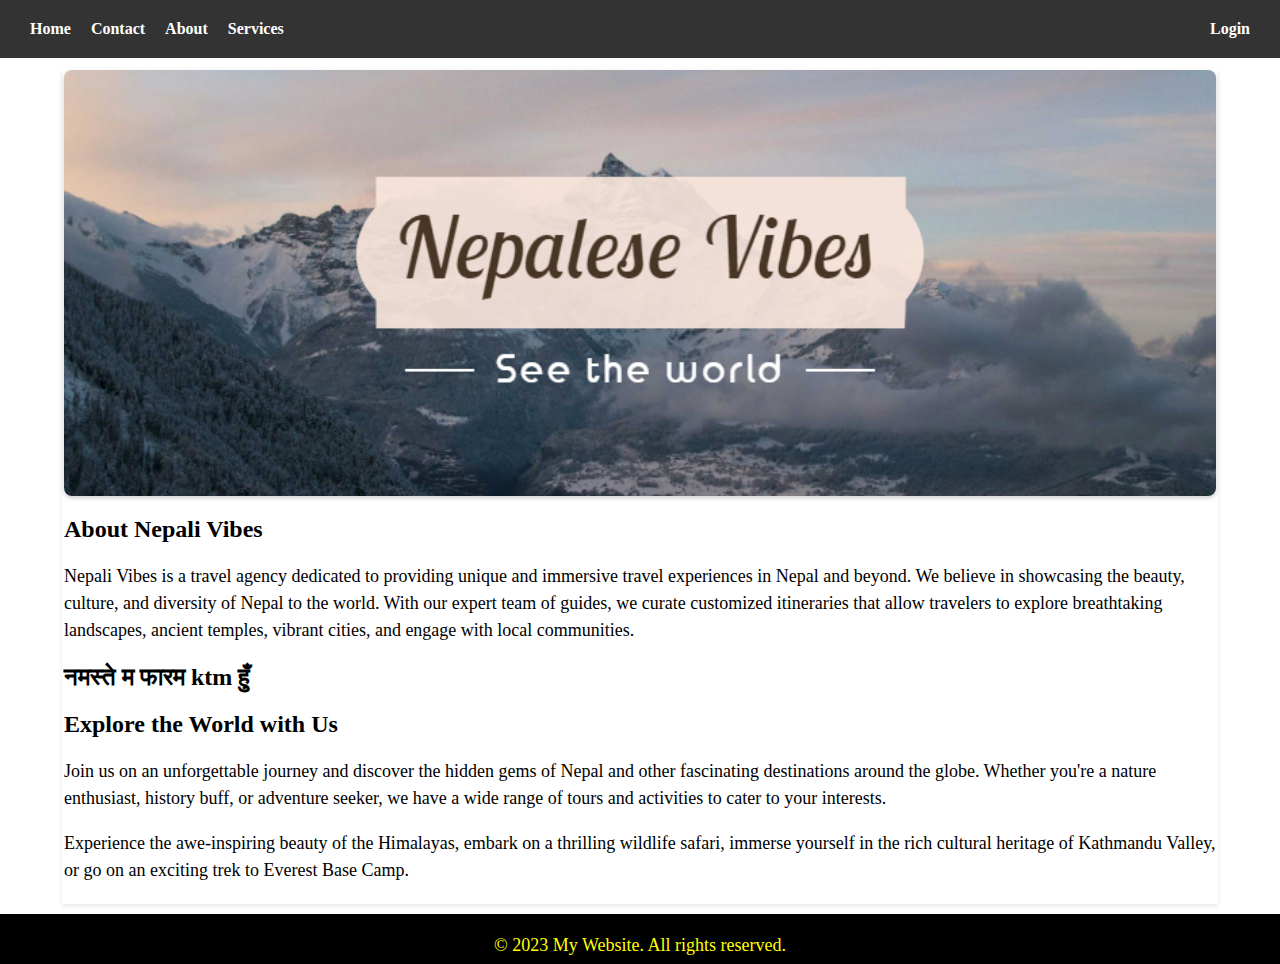
<file: index.html>
<!DOCTYPE html>
<html lang="en">
<head>
  <meta charset="UTF-8">
  <title>Home Page</title>
  <link rel="stylesheet" type="text/css" href="style.css">
 </head>
<body class="homebody">
   <header>
    <nav>
      <ul>
        <li><a href="index.html">Home</a></li>
        <li><a href="contact.html">Contact</a></li>
        <li><a href="index.html">About</a></li>
        <li><a href="D:\Project/DEMOWEBSITE.html">Services</a></li>
        <li class="login"><a href="login.html">Login</a></li>
      </ul>
    </nav>
  </header>
  <main>
    <img src="img/background.png" alt="Image Not found" style="width: 100%;">
    <h2>About Nepali Vibes</h2>
    <p>Nepali Vibes is a travel agency dedicated to providing unique and immersive travel experiences in Nepal and beyond. We believe in showcasing the beauty, culture, and diversity of Nepal to the world. With our expert team of guides, we curate customized itineraries that allow travelers to explore breathtaking landscapes, ancient temples, vibrant cities, and engage with local communities.</p>
    <h2>नमस्ते म फारम ktm हुँ</h2>
    <h2>Explore the World with Us</h2>
    <p>Join us on an unforgettable journey and discover the hidden gems of Nepal and other fascinating destinations around the globe. Whether you're a nature enthusiast, history buff, or adventure seeker, we have a wide range of tours and activities to cater to your interests.</p>
    <p>Experience the awe-inspiring beauty of the Himalayas, embark on a thrilling wildlife safari, immerse yourself in the rich cultural heritage of Kathmandu Valley, or go on an exciting trek to Everest Base Camp.</p>

  </main>
 
<footer>
  <p>&copy; 2023 My Website. All rights reserved.</p>
</footer>
</body>
</html>
</file>
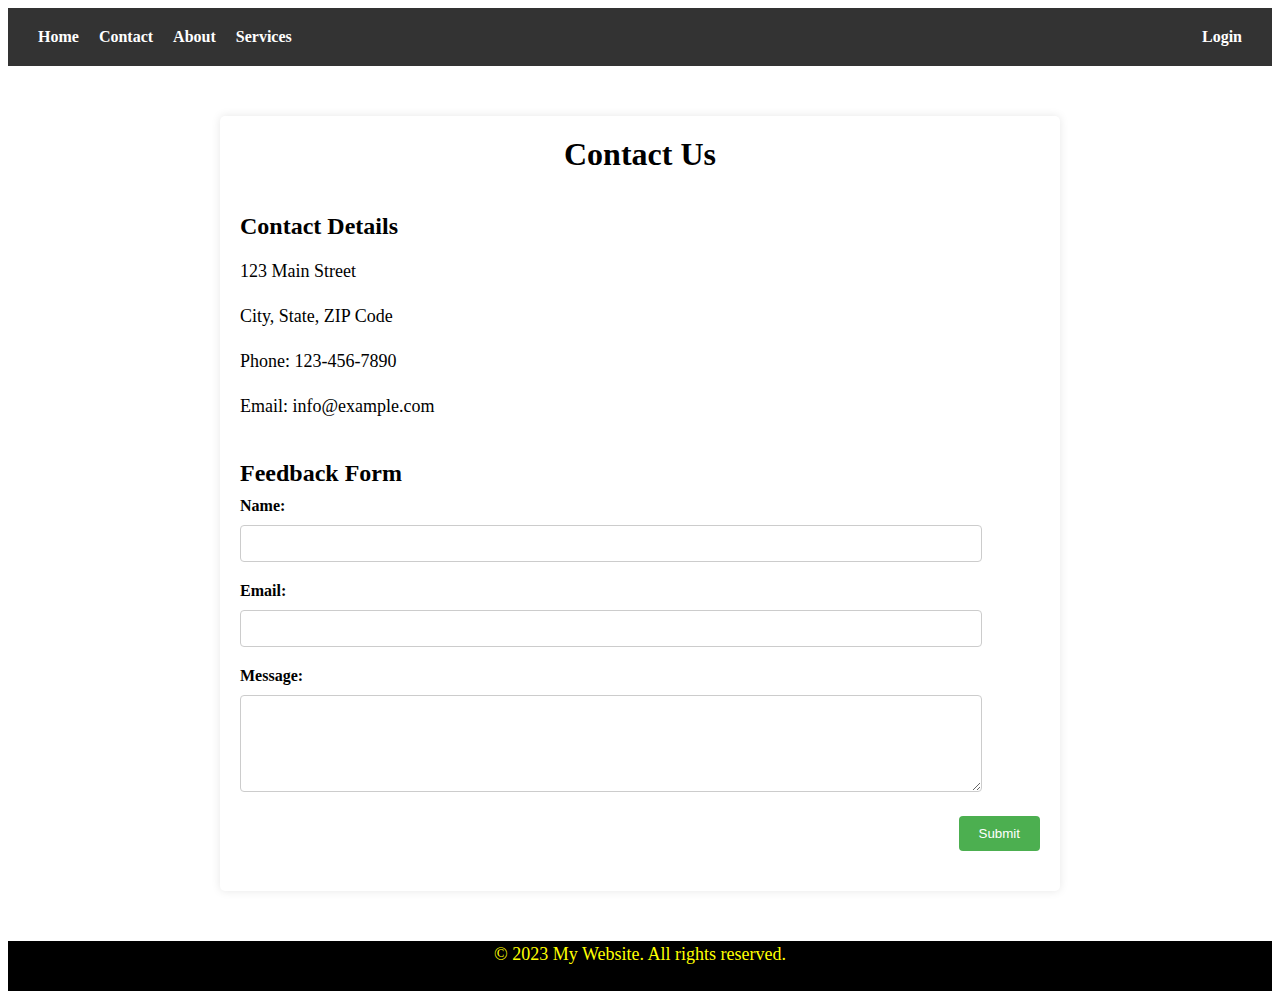
<file: contact.html>
<!DOCTYPE html>
<html>
<head>
  <title>Contact Us</title>
<link rel="stylesheet" type="text/css" href="style.css">
  <style>
   /* .contactbody {
      background-image: url('img/background4.jpg');
      background-repeat: no-repeat;
      background-size: cover;
      font-family: Arial, sans-serif;
    }*/
    
    .container {
      max-width: 800px;
      min-width:400 ;
      height: 70%;
      margin: 50px auto;
      padding: 20px;
      background-color: #fff;
      border-radius: 5px;
      box-shadow: 0 0 10px rgba(0, 0, 0, 0.1);
    }
    
    h1 {
      text-align: center;
    }
    
    h2 {
      margin-top: 40px;
      margin-bottom: 10px;
    }
    
    p {
      margin-bottom: 5px;
    }
    
    label {
      display: block;
      margin-bottom: 10px;
      font-weight: bold;
    }
    
    input[type="text"],
    textarea {
      width: 90%;
      padding: 10px;
      border: 1px solid #ccc;
      border-radius: 4px;
      resize: vertical;
    }
    
    .clearfix::after {
      content: "";
      display: table;
      clear: both;
    }
    
    .form-group {
      margin-bottom: 20px;
    }
    
    input[type="submit"] {
      background-color: #4CAF50;
      color: white;
      padding: 10px 20px;
      border: none;
      border-radius: 4px;
      cursor: pointer;
      float: right;
    }
    
    input[type="submit"]:hover {
      background-color: #45a049;
    }
  </style>
</head>
<body class="contactbody">
<header>
    <nav>
      <ul>
        <li><a href="index.html">Home</a></li>
        <li><a href="contact.html">Contact</a></li>
        <li><a href="index.html">About</a></li>
        <li><a href="conta.html">Services</a></li>
        <li class="login"><a href="login.html">Login</a></li>
      </ul>
    </nav>
  </header>
  <div class="container">
    <h1>Contact Us</h1>
    
    <div>
      <h2>Contact Details</h2>
      <p>123 Main Street</p>
      <p>City, State, ZIP Code</p>
      <p>Phone: 123-456-7890</p>
      <p>Email: info@example.com</p>
    </div>
    
    <form action="#" method="post">
      <h2>Feedback Form</h2>
      
      <div class="form-group">
        <label for="name">Name:</label>
        <input type="text" id="name" name="name" required>
      </div>
      
      <div class="form-group">
        <label for="email">Email:</label>
        <input type="text" id="email" name="email" required>
      </div>
      
      <div class="form-group">
        <label for="message">Message:</label>
        <textarea id="message" name="message" rows="5" required></textarea>
      </div>
      
      <div class="form-group clearfix" style="align-content: center;">
        <input type="submit" value="Submit">
      </div>
    </form>
  </div>

  <footer>
  <p>&copy; 2023 My Website. All rights reserved.</p>
</footer>
</body>
</html>
</file>
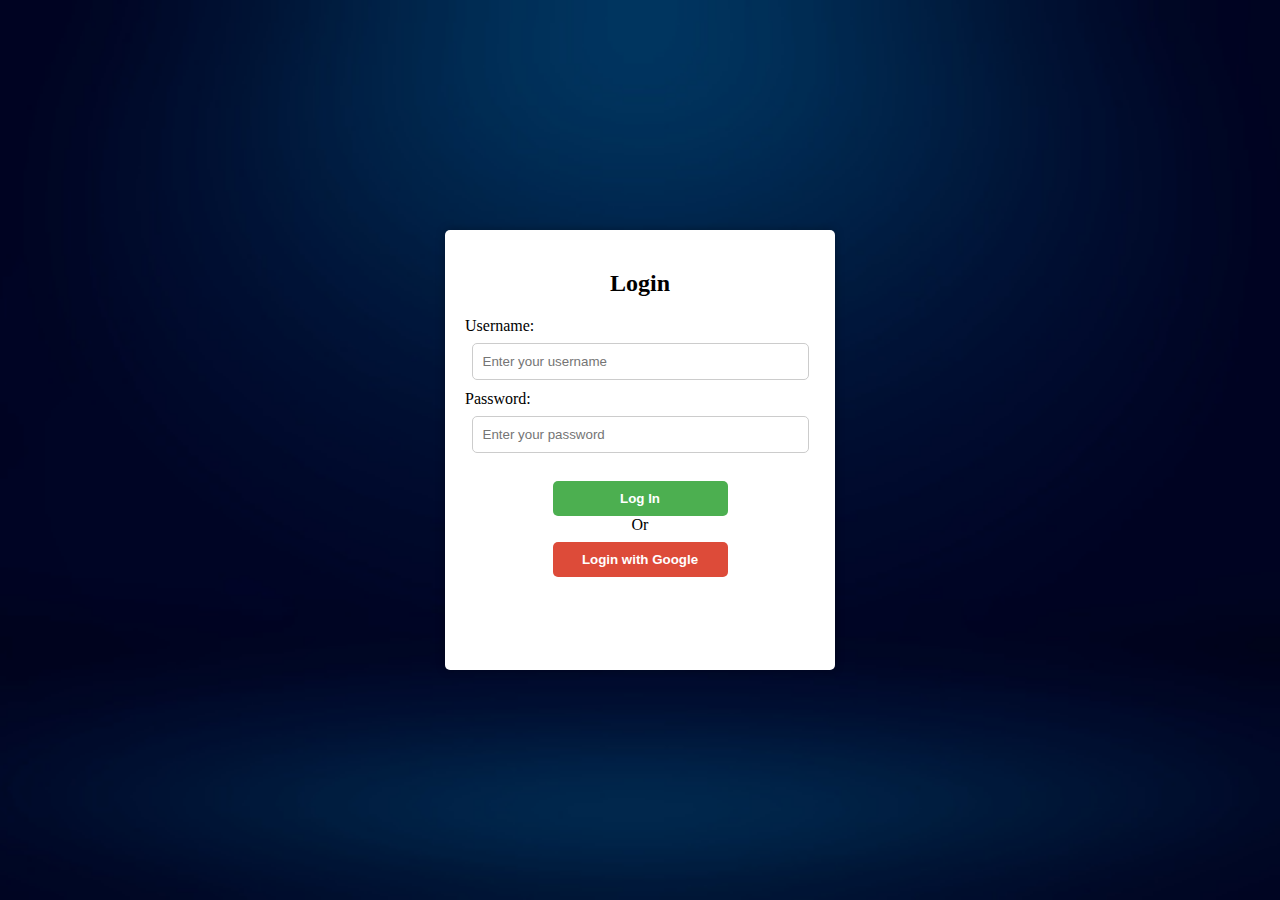
<file: login.html>
<!DOCTYPE html>
<html>
<head>
  <title>Login Form</title>
  <style>
    body {
      background: url('img/backgroundLogin.jpg') no-repeat center center fixed;
      background-size: cover;
      margin: 0;
      padding: 0;
      height: 100vh;
      display: flex;
      justify-content: center;
      align-items: center;
    }

    .container {
      max-width: 900px;
      min-width: 350px;
      height: 400px;
      background: #ffffff;
      padding: 20px;
      border-radius: 5px;
      box-shadow: 0 0 10px rgba(0, 0, 0, 0.3);
      text-align: center; /* Added to center the form content */
    }

    .container h2 {
      margin-bottom: 20px;
    }

    .container label {
      display: block;
      margin-bottom: 8px;
      text-align: left; /* Added to align label text to the left */
    }

    .container input[type="text"],
    .container input[type="password"] {
      width: 90%;
      padding: 10px;
      margin-bottom: 10px;
      border: 1px solid #ccc;
      border-radius: 5px;
    }

    .container .submit-btn,
    .container .google-btn {
      width: 50%;
      padding: 10px;
      margin-bottom: 10px;
      border: 0;
      color: #fff;
      font-weight: bold;
      cursor: pointer;
      border-radius: 5px;
    }

    .container .submit-btn {
      background: #4CAF50;
      margin: 0 auto;
    }

    .container .google-btn {
      background: #dd4b39;
    }
  </style>
</head>
<body>
  <div class="container">
    <h2>Login</h2>
    <form>
      <label for="username">Username:</label>
      <input type="text" id="username" placeholder="Enter your username" required>
      <label for="password">Password:</label>
      <input type="password" id="password" placeholder="Enter your password" required>
      <br>
      <br>
          <button class="submit-btn"><a href="index.html" style="color: white; text-decoration: none " target="_blank">Log In</a></button>
     
    </form>
    <label style="text-align:center;">Or</label>
    <a href="https://accounts.google.com/Login">
      <input type="button"  class="google-btn" value="Login with Google">
    </a>
  </div>
</body>
</html>
</file>
<file: style.css>
/*header Css*/

header {
      background-color: #333;
      color: #fff;
      padding: 20px;
      text-align: left;
    }
     nav ul {
      list-style-type: none;
      margin: 0;
      padding: 0;
      display: flex;
      justify-content: left;
    }
    nav ul li {
      margin: 0 10px;
    }
    nav ul li a {
      color: #fff;
      text-decoration: none;
      font-weight: bold;
    }
 header nav ul li.login {
      margin-left: auto;
    }
/*<----------------------------------------->*/
/*Footer css*/
 footer{
    height: 50px;
    background-color: black;
    width: 100%;
    color: yellow;
    text-align: center;
  }
/*<----------------------------------------->*/

.homebody {
  display: flex;
  flex-direction: column;
  margin: 0;
  padding: 0;
}

main {
  flex: 1;
  max-width: 90%;
  margin:10px auto;
  background-color: #fff;
  padding: 2px;
  box-shadow: 0 2px 4px rgba(0, 0, 0, 0.1);
}
  
    h1 {
      margin: 0;
      font-size: 32px;
    }
   
    img {
      max-width: 100%;
      display: block;
      margin: 0 auto;
      border-radius: 8px;
      box-shadow: 0 2px 4px rgba(0, 0, 0, 0.2);
    }
    h2 {
      font-size: 24px;
      margin-top: 20px;
    }
    p {
      line-height: 1.5;
       font-size: 18px;
    }

    .object-container {
      margin-top: auto;
  margin-bottom: 5px;
}
</file>
